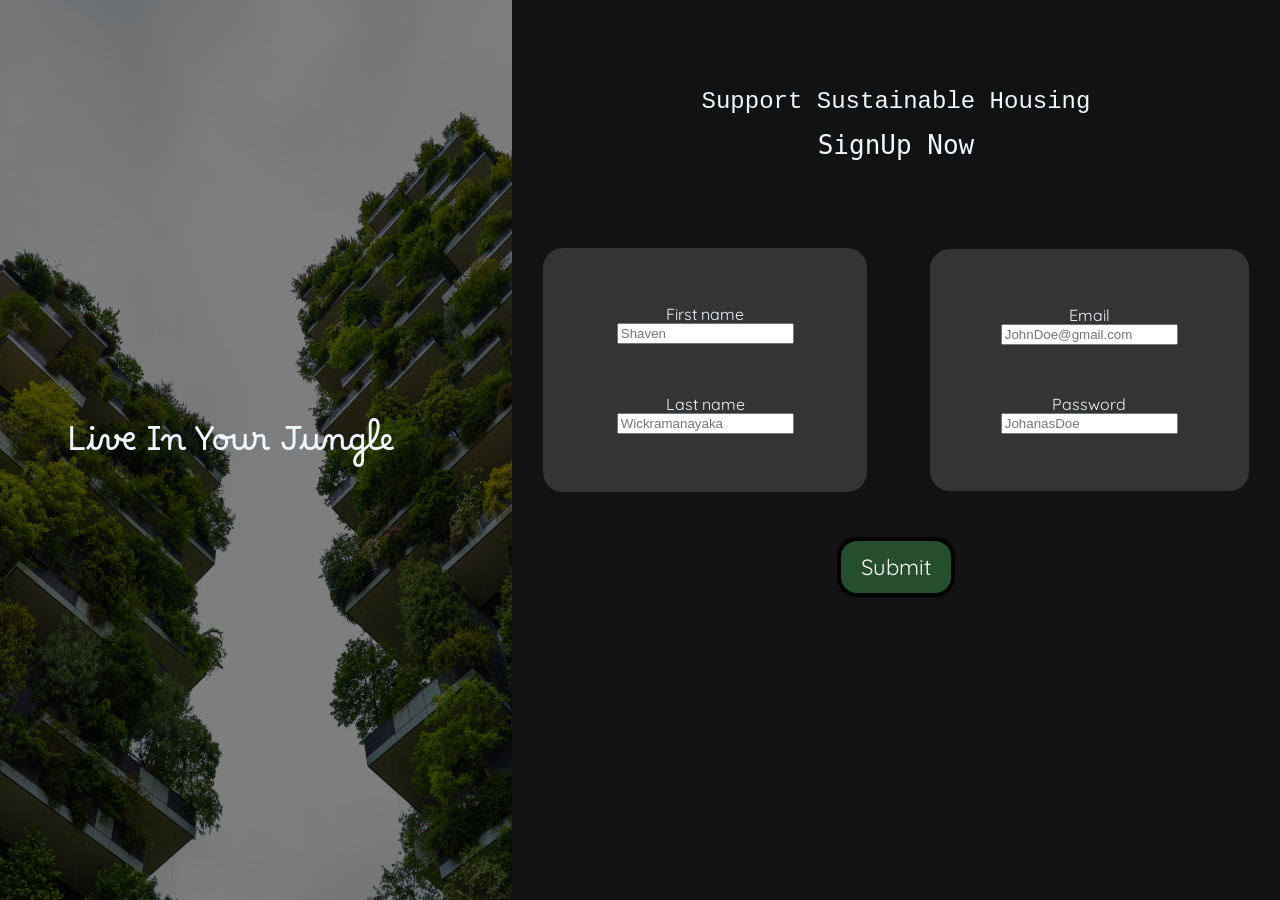
<file: index.html>
<!DOCTYPE html>
<html lang="en">
<head>
    <meta charset="UTF-8">
    <meta name="viewport" content="width=device-width, initial-scale=1.0">
    <title>Document</title>
    <link rel="stylesheet" href="reset.css ">
    <link rel="stylesheet" href="style.css">
</head>
<body>
    <section class="login-container">
        <div class="image-container">
            <div class="wrapper">
                <h2 class="pic-caption">Live In Your Jungle</h2>
            <img class="login-pic" src="image.jpg" alt="">
            </div>
        </div>
        <div class="form-container">
            <h1 class="call-to-action">Support Sustainable Housing</h1>
            <h2 class="prompt">SignUp Now</h2>
            <form action="">

                <div class="input-row">
                    <div class="form-element-wrapper">
                        <div class="form-element">
                            <label for="fname">First name</label>
                        <input type="text" id="fname" name="fname" placeholder="Shaven">
                        </div>
                        <div class="form-element">
                            <label for="lname">Last name</label>
                        <input type="text" id="lname" name="lname" placeholder="Wickramanayaka">
                        </div>
                    </div>
    
                    <div class="form-element-wrapper">
                        <div class="form-element">
                            <label for="lname">Email</label>
                        <input type="email" id="lname" name="lname" placeholder="JohnDoe@gmail.com">
                        </div>
                        <div class="form-element">
                            <label for="lname">Password</label>
                        <input type="password" id="lname" name="lname" placeholder="JohanasDoe">
                        </div>
                    </div>  
                </div>
                <input type="submit" value="Submit" class="submit-button">
            </form>
            
        </div>
    </section>
</body>
</html>
</file>
<file: style.css>
@import url('https://fonts.googleapis.com/css2?family=Borel&display=swap');
@import url('https://fonts.googleapis.com/css2?family=Quicksand&display=swap');
body{
    background-color: #121212;
}
.login-container{
    z-index: 1;
    display: flex;
    flex-direction: row;
    flex-wrap: nowrap;
    height: 100vh;
    overflow: hidden;
    text-align: center;
    background-color: #121212;
    width: 100vw;
}
.image-container{
    width: 40vw;
}
.login-pic{
    min-width: 50%;
    max-width: 100%;
    height: 100vh;
    background-size: cover;
    background: #000000c1;
    background-blend-mode: darken;
    filter: brightness(50%) !important;
}

.pic-caption {
    z-index: 2;
    position: absolute;
    top: 50%;
    left: 18%;
    transform: translate(-50%, -50%);
    font-family: 'Borel';
    color: aliceblue;
    font-size: 2em;
}

.form-container{
    display: flex;
    flex-direction: column;
    width: 60vw;
    text-align: center;
    color: aliceblue;
}

.call-to-action{
    margin-top: 10vh;
    font-family: 'Courier New', Courier, monospace;
    font-size: 1.5em;
}
.prompt{
    margin-top: 2vh;
    font-family: monospace;
    font-size: 2em;
}

form{
    margin-top: 10vh;
    
}
.input-row{
    display: flex;
    flex-direction: row;
    justify-content: space-around;
}
.form-element-wrapper{
    display: flex;
    flex-direction: column;
    background-color: #53535387;
    padding: 2em;
    border-radius: 20px;
    margin: auto;
}

.form-element{
    margin: 10%;
}
label{
    font-family: 'Quicksand';
    margin-bottom: 3vh !important;
}
.submit-button{
    margin-top: 5vh;
    font-family: 'Quicksand';
    background-color: #254e2c;
    color: #fff;
    font-size: 22px;
    font-weight: 400;
    font-style: normal;
    text-decoration: none;
    padding: 12px 20px;
    border: 4px solid #000;
    border-radius: 20px;
    display: inline-block;
}
.submit-button:hover{
    filter: brightness(60%);
}
submit-button:active{
    transform: scale(1);
}
</file>
